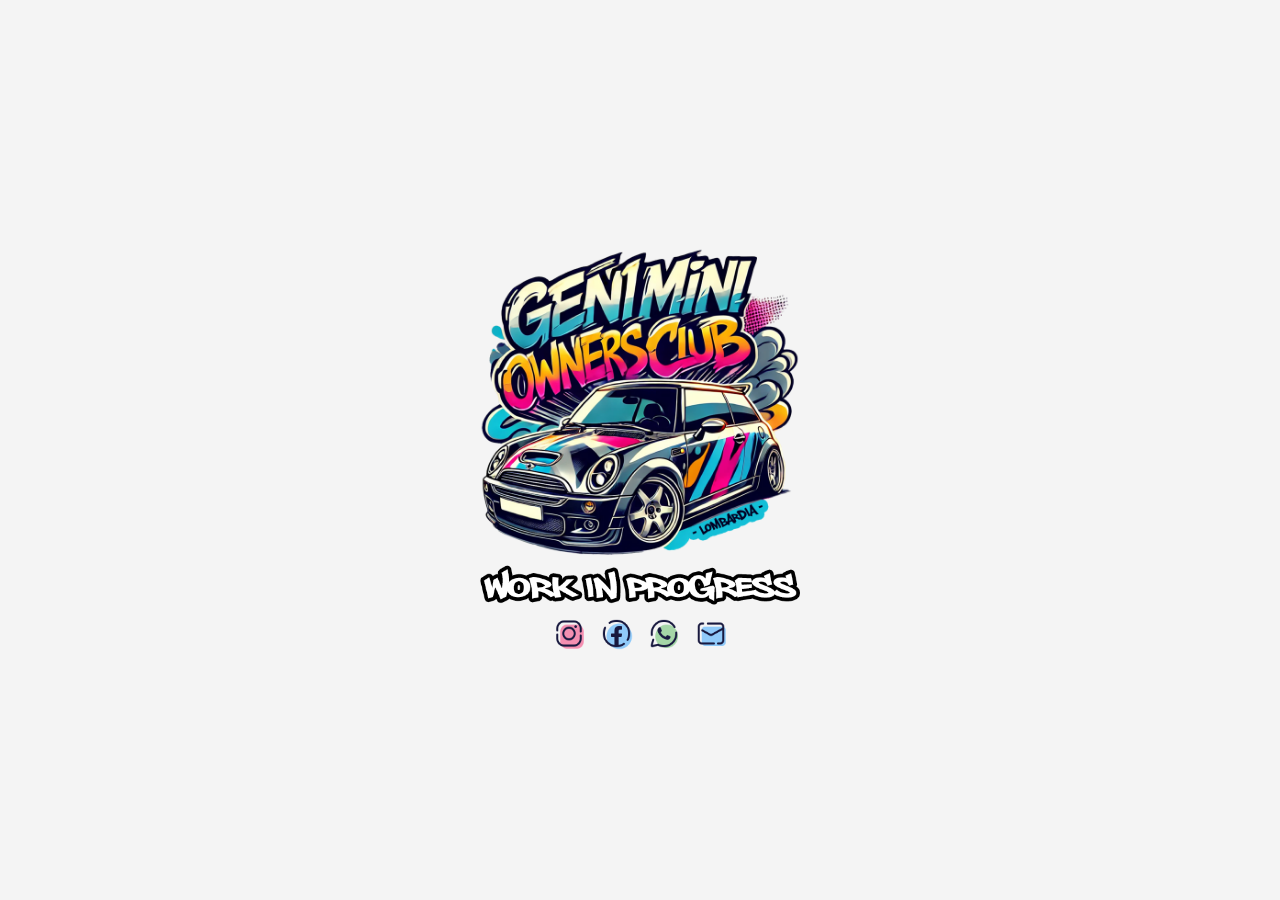
<file: index.html>
<!DOCTYPE html>
<html lang="it">
<head>
    <meta charset="UTF-8">
    <meta name="viewport" content="width=device-width, initial-scale=1.0">
    <title>Gen1 Mini Owners Club</title>
    <meta name="description" content="Gen1 Mini Owners Club - La community per gli appassionati delle MINI di prima generazione in Lombardia, inclusi modelli R50, R52, R53, JCW, GP1">
    <meta name="keywords" content="Mini, Gen1 Mini, Owners Club, Lombardia, Mini Cooper, Mini Cooper S, JCW, GP1, BMW MINI, R50, R52, R53, Lombardia, Youngtimers">
    <meta name="author" content="Gen1 Mini Owners Club">
    <meta property="og:title" content="Gen1 Mini Owners Club">
    <meta property="og:description" content="Unisciti alla community degli appassionati delle MINI di prima generazione in Lombardia.">
    <meta property="og:image" content="URL_DEL_LOGO">
    <meta property="og:url" content="URL_DEL_SITO">
    <meta name="twitter:card" content="summary_large_image">
    <style>
        html, body {
            height: 100%;
            margin: 0;
            background-color: #f4f4f4;
            display: flex;
            flex-direction: column;
            justify-content: center;
            align-items: center;
            overflow: hidden;
        }
        .container {
            display: flex;
            flex-direction: column;
            justify-content: center;
            align-items: center;
            width: 90%;
            max-height: 100vh;
        }
        .image-container {
            display: flex;
            flex-direction: column;
            align-items: center;
            width: 100%;
        }
        .image-container img {
            width: 100%;
            max-width: 400px;
            height: auto;
        }
        .social-links {
            display: flex;
            justify-content: center;
            gap: 15px;
            margin-top: 10px;
        }
        .social-links a img {
            width: 10%;
            max-width: 48px;
            height: auto;
        }
    </style>
</head>
<body>
    <div class="container">
        <div class="image-container">
            <img id="img1" src="images/gen1miniownersclub_logo.png" alt="Gen1 Mini Owners Club Logo">
            <img id="img2" src="images/workinprogress.png" alt="Work in Progress">
        </div>
        <div class="social-links">
            <a href="https://www.instagram.com/gen1miniowners.lombardia/" target="_blank">
                <img src="images/instagram_logo.png" alt="Instagram">
            </a>
            <a href="https://www.facebook.com/groups/gen1miniowners.lombardia" target="_blank">
                <img src="images/facebook_logo.png" alt="Facebook">
            </a>
            <a href="https://chat.whatsapp.com/GW4kdrNbHES0s7AxN4y9fn" target="_blank">
                <img src="images/whatsapp_logo.png" alt="WhatsApp">
            </a>
            <a href="mailto:gen1miniownersclub@gmail.com">
                <img src="images/email_logo.png" alt="Email">
            </a>
        </div>
    </div>
    <script>
        function adjustImageSize() {
            let containerWidth = document.querySelector(".container").clientWidth;
            let maxWidth = Math.min(containerWidth * 0.9, window.innerWidth * 0.9);
            
            document.querySelectorAll(".image-container img").forEach(img => {
                img.style.width = maxWidth + "px";
            });
            
            let socialIcons = document.querySelectorAll(".social-links a img");
            let iconSize = Math.max(maxWidth * 0.1, 24); // Minimo 24px
            iconSize = Math.min(iconSize, 48); // Massimo 48px
            socialIcons.forEach(icon => {
                icon.style.width = iconSize + "px";
                icon.style.height = "auto";
            });
        }
        window.addEventListener("load", adjustImageSize);
        window.addEventListener("resize", adjustImageSize);
    </script>
</body>
</html>
</file>
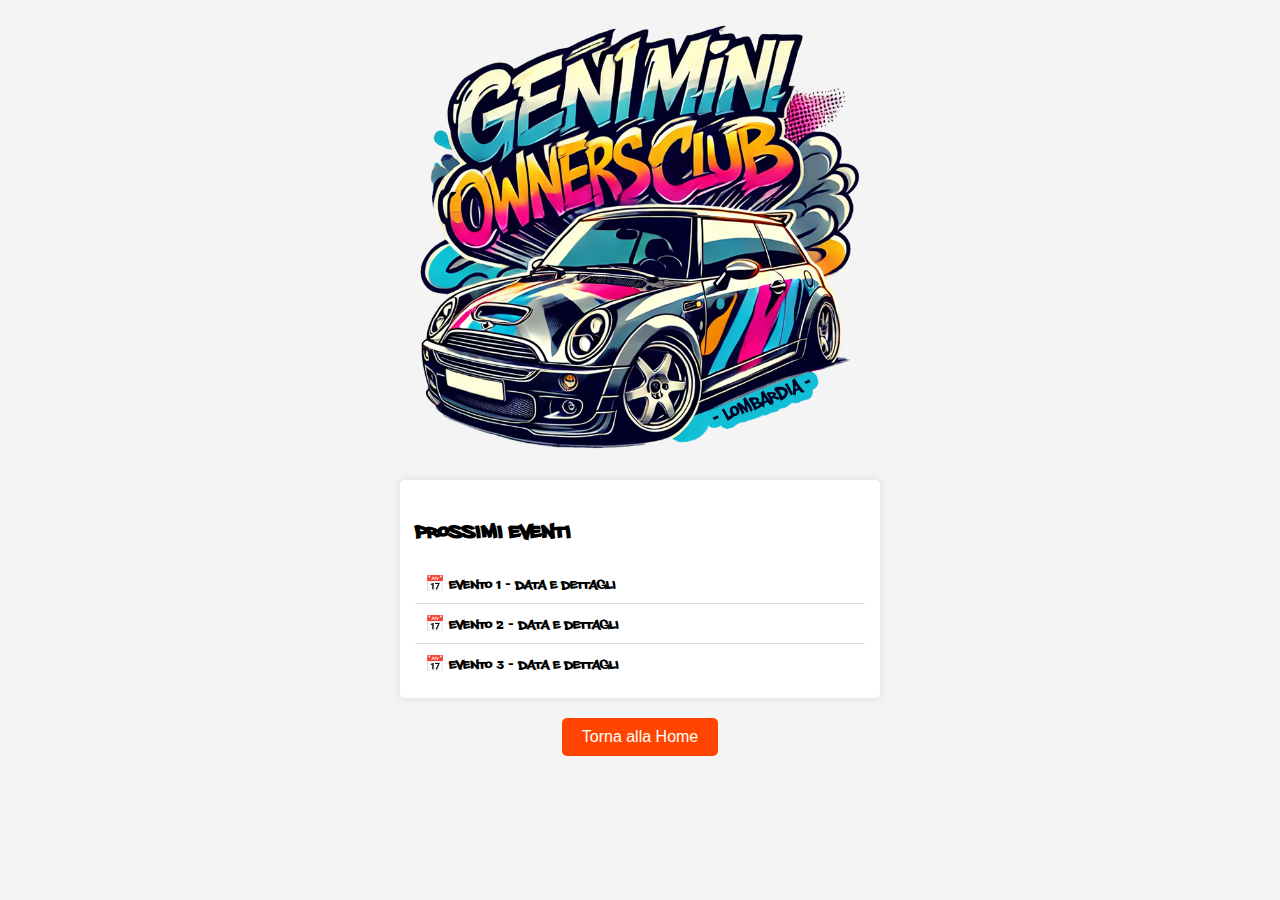
<file: eventi.html>
<!DOCTYPE html>
<html lang="it">
<head>
    <meta charset="UTF-8">
    <meta name="viewport" content="width=device-width, initial-scale=1.0, maximum-scale=1">
    <title>Eventi - Gen1 Mini Owners Club</title>
    <meta name="description" content="Scopri i prossimi eventi del Gen1 Mini Owners Club in Lombardia.">
    <meta name="author" content="Gen1 Mini Owners Club">
    <style>
        @font-face {
            font-family: 'PhillySans';
            src: url('fonts/PhillySans.otf') format('opentype');
            font-weight: normal;
            font-style: normal;
        }
        
        html, body {
            height: 100%;
            margin: 0;
            background-color: #f4f4f4;
            display: flex;
            flex-direction: column;
            align-items: center;
            overflow-y: auto;
            font-family: 'PhillySans', Arial, sans-serif;
        }
        .container {
            display: flex;
            flex-direction: column;
            align-items: center;
            width: 90%;
            max-width: 600px;
        }
        .image-container {
            display: flex;
            flex-direction: column;
            align-items: center;
            width: 100%;
            margin-top: 20px;
        }
        .image-container img {
            width: 100%;
            max-width: 500px;
            height: auto;
        }
        .event-list {
            margin-top: 20px;
            width: 100%;
            background: white;
            padding: 15px;
            border-radius: 5px;
            box-shadow: 0px 0px 10px rgba(0, 0, 0, 0.1);
        }
        .event-item {
            padding: 10px;
            border-bottom: 1px solid #ddd;
        }
        .event-item:last-child {
            border-bottom: none;
        }
        .back-btn {
            margin-top: 20px;
            padding: 10px 20px;
            background-color: #ff4500;
            color: white;
            border: none;
            cursor: pointer;
            font-size: 16px;
            border-radius: 5px;
        }
        .back-btn:hover {
            background-color: #d43700;
        }
    </style>
</head>
<body>
    <div class="container">
        <div class="image-container">
            <img src="images/gen1miniownersclub_logo.png" alt="Gen1 Mini Owners Club Logo">
        </div>
        <div class="event-list" id="eventList">
            <h2>Prossimi Eventi</h2>
            <div class="event-item">📅 Evento 1 - Data e Dettagli</div>
            <div class="event-item">📅 Evento 2 - Data e Dettagli</div>
            <div class="event-item">📅 Evento 3 - Data e Dettagli</div>
        </div>
        <button class="back-btn" onclick="window.location.href='index.html'">Torna alla Home</button>
    </div>
</body>
</html>
</file>
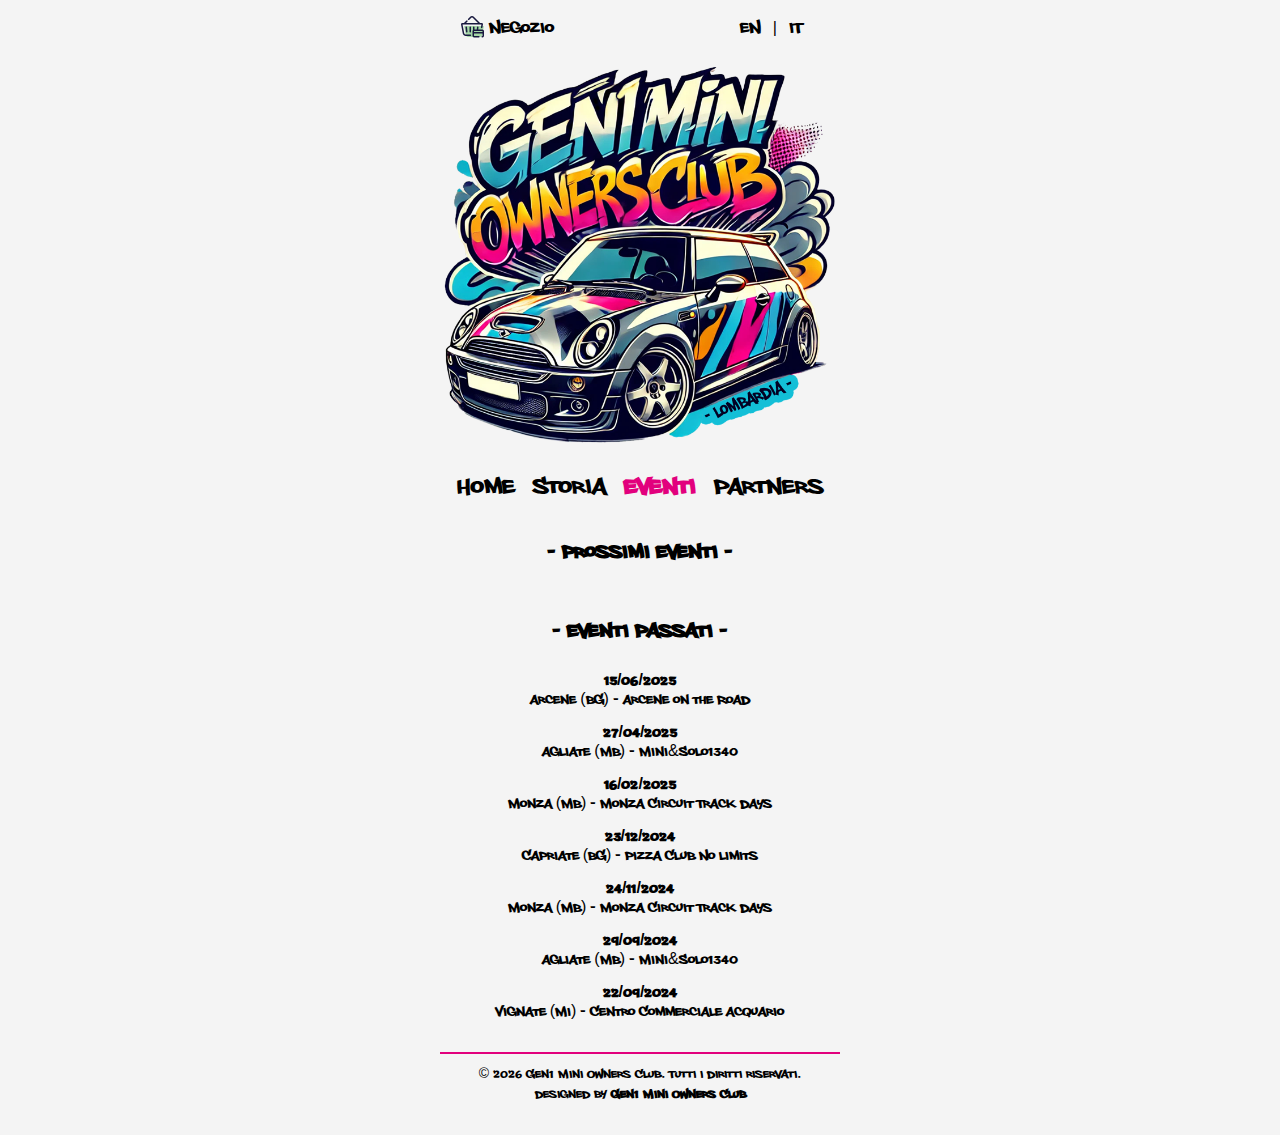
<file: events.html>
<!DOCTYPE html>
<html lang="it">
<head>
    <meta charset="UTF-8">
    <meta name="viewport" content="width=device-width, initial-scale=1.0, maximum-scale=1">
    <title>Events - Gen1 Mini Owners Club</title>
    <meta name="description" content="Scopri i prossimi eventi del Gen1 Mini Owners Club in Lombardia.">
    <meta name="author" content="Gen1 Mini Owners Club">
    <link rel="preload" href="fonts/PhillySans.otf" as="font" type="font/otf" crossorigin="anonymous">
    <link rel="stylesheet" href="css/global.css">  <!-- Stili generali e font -->
    <link rel="stylesheet" href="css/header.css">  <!-- Stili per l'header -->
    <link rel="stylesheet" href="css/buttons.css">  <!-- Stili per i pulsanti -->
    <link rel="stylesheet" href="css/events.css">  <!-- Stili specifici per la pagina Events -->
    <link rel="stylesheet" href="css/footer.css">  <!-- Stili per il footer -->
    <link rel="stylesheet" href="css/responsive.css">  <!-- Stili per la responsività -->
</head>
<body>
    <div id="header-container"></div>

    <div class="event-list">
        <h2 id="next-events-title" style="text-align: center;">- Prossimi Eventi -</h2>
        <div id="next-events-container"></div>
    </div>

    <div class="event-list">
        <h2 id="past-events-title" style="text-align: center;">- Eventi Passati -</h2>
        <div id="past-events-container"></div>
    </div>

    <script src="js/scripts.js"></script>
</body>
</html>
</file>
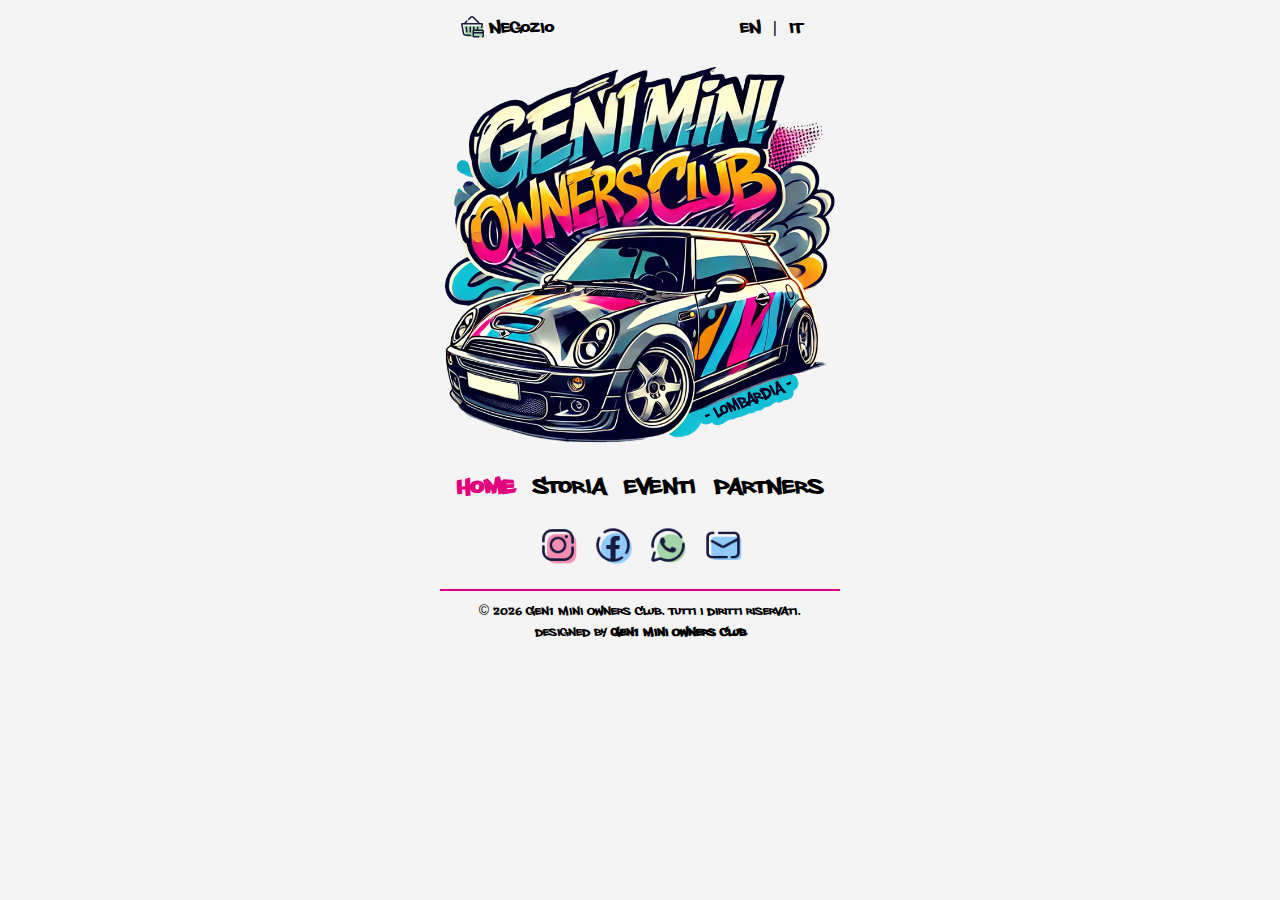
<file: index_v2.html>
<!DOCTYPE html>
<html lang="it">
<head>
    <meta charset="UTF-8">
    <meta name="viewport" content="width=device-width, initial-scale=1.0, maximum-scale=1">
    <title>Gen1 Mini Owners Club</title>
    <meta name="description" content="Gen1 Mini Owners Club - La community per gli appassionati delle MINI di prima generazione in Lombardia, inclusi modelli R50, R52, R53, JCW, GP1">
    <meta name="author" content="Gen1 Mini Owners Club">
    <meta name="robots" content="index, follow">
    <meta property="og:title" content="Gen1 Mini Owners Club">
    <meta property="og:description" content="Unisciti alla community degli appassionati delle MINI di prima generazione in Lombardia.">
    <meta property="og:image" content="images/gen1miniownersclub_logo.png">
    <meta property="og:url" content="URL_DEL_SITO">
    <meta property="og:locale" content="it_IT">
    <meta name="twitter:card" content="summary_large_image">
    <link rel="preload" href="fonts/PhillySans.otf" as="font" type="font/otf" crossorigin="anonymous">
    <!-- <link rel="stylesheet" href="css/styles.css"> -->
    <link rel="stylesheet" href="css/global.css">  <!-- Stili generali e font -->
    <link rel="stylesheet" href="css/header.css">  <!-- Stili per l'header -->
    <link rel="stylesheet" href="css/buttons.css">  <!-- Stili per i pulsanti -->
    <link rel="stylesheet" href="css/footer.css">  <!-- Stili per il footer -->
    <link rel="stylesheet" href="css/responsive.css">  <!-- Stili per la responsività -->
    <link rel="stylesheet" href="css/social.css">  <!-- Stili per pulsanti social -->
</head>

</head>
<body>
        <div id="header-container"></div>
        <div class="social-links">
            <a href="https://www.instagram.com/gen1miniowners.lombardia/" target="_blank">
                <img src="images/instagram_logo.png" alt="Instagram">
            </a>
            <a href="https://www.facebook.com/groups/gen1miniowners.lombardia" target="_blank">
                <img src="images/facebook_logo.png" alt="Facebook">
            </a>
            <a href="https://chat.whatsapp.com/GW4kdrNbHES0s7AxN4y9fn" target="_blank">
                <img src="images/whatsapp_logo.png" alt="WhatsApp">
            </a>
            <a href="mailto:gen1miniownersclub@gmail.com">
                <img src="images/email_logo.png" alt="Email">
            </a>
        </div>
    <script src="js/scripts.js"></script>
</body>
</html>
</file>
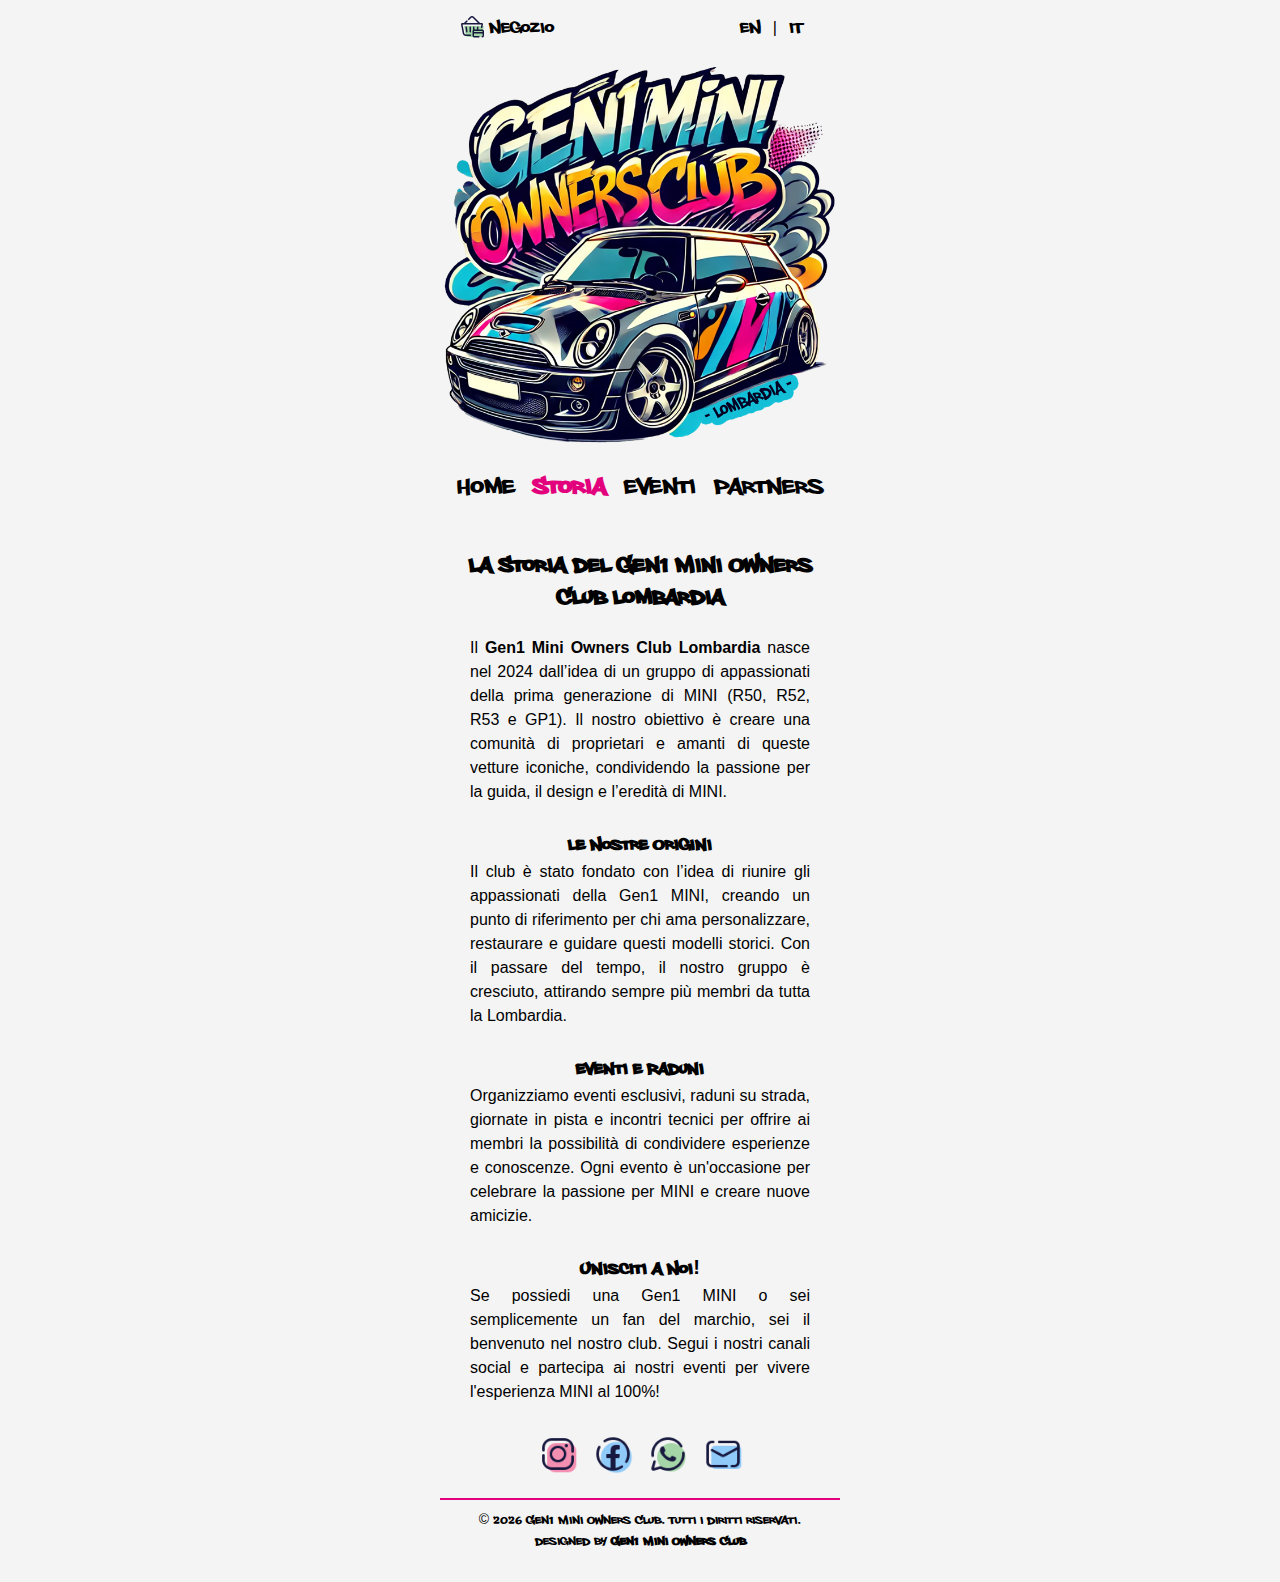
<file: story.html>
<!DOCTYPE html>
<html lang="it">
<head>
    <meta charset="UTF-8">
    <meta name="viewport" content="width=device-width, initial-scale=1.0, maximum-scale=1">
    <title>Events - Gen1 Mini Owners Club</title>
    <meta name="description" content="Scopri la storia del Gen1 Mini Owners Club Lombardia, nato dalla passione per la prima generazione di MINI.">
    <meta name="author" content="Gen1 Mini Owners Club">
    <link rel="preload" href="fonts/PhillySans.otf" as="font" type="font/otf" crossorigin="anonymous">
    <link rel="stylesheet" href="css/global.css">  <!-- Stili generali e font -->
    <link rel="stylesheet" href="css/header.css">  <!-- Stili per l'header -->
    <link rel="stylesheet" href="css/buttons.css">  <!-- Stili per i pulsanti -->
    <link rel="stylesheet" href="css/story.css">  <!-- Stili specifici per la pagina Story -->
    <link rel="stylesheet" href="css/social.css">  <!-- Stili per pulsanti social -->
    <link rel="stylesheet" href="css/footer.css">  <!-- Stili per il footer -->
    <link rel="stylesheet" href="css/responsive.css">  <!-- Stili per la responsività -->
</head>
<body>
    <div id="header-container"></div>

    <main class="story-container">
        <h1 class="story-title" data-lang="it">La Storia del Gen1 Mini Owners Club Lombardia</h1>
        <h1 class="story-title" data-lang="en" style="display: none;">The Story of Gen1 Mini Owners Club Lombardia</h1>

        <section class="story-section">
            <p class="story-text" data-lang="it">
                Il <strong>Gen1 Mini Owners Club Lombardia</strong> nasce nel 2024 dall’idea di un gruppo di appassionati della 
                prima generazione di MINI (R50, R52, R53 e GP1). Il nostro obiettivo è creare una comunità di proprietari e amanti 
                di queste vetture iconiche, condividendo la passione per la guida, il design e l’eredità di MINI.
            </p>
            <p class="story-text" data-lang="en" style="display: none;">
                The <strong>Gen1 Mini Owners Club Lombardia</strong> was founded in 2024 by a group of enthusiasts of the 
                first-generation MINI (R50, R52, R53, and GP1). Our goal is to create a community of owners and lovers 
                of these iconic cars, sharing a passion for driving, design, and MINI's legacy.
            </p>
        </section>

        <section class="story-section">
            <h2 class="story-subtitle" data-lang="it">Le Nostre Origini</h2>
            <h2 class="story-subtitle" data-lang="en" style="display: none;">Our Origins</h2>
            <p class="story-text" data-lang="it">
                Il club è stato fondato con l’idea di riunire gli appassionati della Gen1 MINI, creando un punto di riferimento per chi 
                ama personalizzare, restaurare e guidare questi modelli storici. Con il passare del tempo, il nostro gruppo è cresciuto, 
                attirando sempre più membri da tutta la Lombardia.
            </p>
            <p class="story-text" data-lang="en" style="display: none;">
                The club was founded with the idea of bringing together Gen1 MINI enthusiasts, creating a reference point for those 
                who love customizing, restoring, and driving these historic models. Over time, our group has grown, 
                attracting more and more members from all over Lombardy.
            </p>
        </section>

        <section class="story-section">
            <h2 class="story-subtitle" data-lang="it">Eventi e Raduni</h2>
            <h2 class="story-subtitle" data-lang="en" style="display: none;">Events and Meetings</h2>
            <p class="story-text" data-lang="it">
                Organizziamo eventi esclusivi, raduni su strada, giornate in pista e incontri tecnici per offrire ai membri 
                la possibilità di condividere esperienze e conoscenze. Ogni evento è un'occasione per celebrare la passione per MINI 
                e creare nuove amicizie.
            </p>
            <p class="story-text" data-lang="en" style="display: none;">
                We organize exclusive events, road rallies, track days, and technical meetings to offer members 
                the opportunity to share experiences and knowledge. Every event is an opportunity to celebrate the passion for MINI 
                and create new friendships.
            </p>
        </section>

        <section class="story-section">
            <h2 class="story-subtitle" data-lang="it">Unisciti a Noi!</h2>
            <h2 class="story-subtitle" data-lang="en" style="display: none;">Join Us!</h2>
            <p class="story-text" data-lang="it">
                Se possiedi una Gen1 MINI o sei semplicemente un fan del marchio, sei il benvenuto nel nostro club. 
                Segui i nostri canali social e partecipa ai nostri eventi per vivere l'esperienza MINI al 100%!
            </p>
            <p class="story-text" data-lang="en" style="display: none;">
                If you own a Gen1 MINI or are simply a fan of the brand, you are welcome in our club. 
                Follow our social channels and participate in our events to experience MINI 100%!
            </p>
        </section>

        <div class="social-links">
            <a href="https://www.instagram.com/gen1miniowners.lombardia/" target="_blank">
                <img src="images/instagram_logo.png" alt="Instagram">
            </a>
            <a href="https://www.facebook.com/groups/gen1miniowners.lombardia" target="_blank">
                <img src="images/facebook_logo.png" alt="Facebook">
            </a>
            <a href="https://chat.whatsapp.com/GW4kdrNbHES0s7AxN4y9fn" target="_blank">
                <img src="images/whatsapp_logo.png" alt="WhatsApp">
            </a>
            <a href="mailto:gen1miniownersclub@gmail.com">
                <img src="images/email_logo.png" alt="Email">
            </a>
        </div>

    </main>

    <script src="js/scripts.js"></script>
</body>
</html>
</file>
<file: css/global.css>
@font-face {
    font-family: 'PhillySans';
    src: url('../fonts/PhillySans.otf') format('opentype');
    font-weight: normal;
    font-style: normal;
}

html, body {
    height: auto;
    margin: 0;
    background-color: #f4f4f4;
    display: flex;
    flex-direction: column;
    justify-content: flex-start;
    align-items: center;
    overflow-x: hidden;
    overflow-y: auto;
    font-family: 'PhillySans', Arial, sans-serif;
}
</file>
<file: css/header.css>
.header-container {
    display: flex;
    flex-direction: column;
    align-items: center;
    width: min(90%, 400px); 
    min-height: calc(100vh - 20px);
    max-width: 400px;
}

.nav-buttons {
    display: flex;
    justify-content: center;
    flex-wrap: wrap;
    gap: 2px;
    width: 100%;
    max-width: 400px;
    margin-top: 10px;
    margin-bottom: 5px;
}

.image-container {
    display: flex;
    flex-direction: column;
    align-items: center;
    width: 400px;
    margin-top: 10px;
    margin-bottom: 10px;
}
.image-container img {
    width: 100%;
    max-width: 400px;
    height: auto;
}

.language-shop-container {
    display: flex;
    justify-content: space-between;
    align-items: center;
    width: 100%;
    max-width: 350px;
    padding: 10px 20px;
}

.shop-button {
    display: flex;
    align-items: center;
    gap: 5px;
    text-decoration: none;
    font-size: 20px;
    font-family: 'PhillySans', Arial, sans-serif;
    color: black;
}
.shop-button img {
    height: 24px;
}
.shop-button:hover {
    color: #e2007d;
    font-weight: bold;
}

.btn-lang {
    padding: 4px 8px;
    background: transparent;
    color: black;
    border: none;
    font-size: 20px;
    cursor: pointer;
    font-family: 'PhillySans', Arial, sans-serif;
}
.btn-lang:hover {
    font-weight: bold;
    color: #e2007d;
}
</file>
<file: css/buttons.css>
@keyframes bounce {
    0%, 100% { transform: translateY(0); }
    50% { transform: translateY(-5px); }
}

@keyframes jump {
    0%, 100% { transform: translateY(0); }
    40% { transform: translateY(-10px); }
    60% { transform: translateY(-5px); }
}

.btn {
    padding: 4px 8px;
    background-color: transparent;
    color: black;
    border: none;
    cursor: pointer;
    font-size: 28px;
    font-family: 'PhillySans', Arial, sans-serif;
    white-space: nowrap;
    display: inline-block;
    text-align: center;
    width: auto;
    transition: transform 0.2s ease-in-out, color 0.3s ease-in-out;
    animation: bounce 1.5s infinite alternate ease-in-out;
}

.btn:hover {
    color: #e2007d;
    font-weight: bold;
}

.btn.active-btn {
    color: #e2007d;
    font-weight: bold;
    animation: none !important;
    pointer-events: none;
}
</file>
<file: css/events.css>
.event-list {
    width: 100%;
    background: #f4f4f4;
    border-radius: 0;
    box-shadow: none;
    text-align: left;
    font-size: 16px;
    margin-top: 5px;
    margin-bottom: 5px;
}

.event-item {
    padding: 7px 0;
    border-bottom: none;
    display: flex;
    flex-direction: column;
}

.event-date {
    text-align: center;
    width: 100%;
    font-weight: bold;
    display: flex;
    justify-content: center;
}

.event-details a {
    text-align: center;
    width: 100%;
    font-weight: normal;
    display: flex;
    justify-content: center;
    color: black;
    text-decoration: none;
}

.event-details a:hover {
    color: #e2007d;
}
</file>
<file: css/footer.css>
footer {
    width: 100%;
    background-color: #f4f4f4;
    color: black;
    text-align: center;
    padding: 10px 5px;
    font-size: 14px;
    font-family: 'PhillySans', Arial, sans-serif;
    margin-top: 20px;
    border-top: 2px solid #e2007d;
}

.footer-container {
    max-width: 400px;
    margin: auto;
    display: flex;
    flex-direction: column;
    align-items: center;
    text-align: center;
}

.footer-container p {
    margin: 2px 0;
    line-height: 1.2;
}

.footer-container a {
    color: black;
    text-decoration: none;
    font-weight: bold;
    transition: color 0.3s ease;
}

.footer-container a:hover {
    color: #e2007d;
    text-decoration: none;
}

.shinystat-container {
    display: flex;
    justify-content: center;
    align-items: center;
    width: 100%;
    margin-top: 20px;
}
</file>
<file: css/responsive.css>
@media (max-width: 768px) {
    .story-title {
        font-size: 22px;
    }

    .story-subtitle {
        font-size: 18px;
    }

    .story-text {
        font-size: 14px;
    }

    .footer {
        font-size: 12px;
        padding: 8px 5px;
    }
}
</file>
<file: css/social.css>
.social-links {
    display: flex;
    justify-content: center;
    gap: 15px;
    margin-top: 15px;
}
.social-links a img {
    width: 40px;
    height: auto;
}
</file>
<file: css/story.css>
.story-container {
    display: flex;
    flex-direction: column;
    align-items: center;
    width: min(90%, 400px); 
    max-width: 400px;
    margin-top: 20px;
}

.story-title {
    font-size: 26px;
    text-align: center;
    font-family: 'PhillySans', Arial, sans-serif;
    color: black;
    margin-bottom: 15px;
}

.story-section {
    background: #f4f4f4;
    border-radius: 5px;
    padding: 10px;
    text-align: left;
    margin-bottom: 5px;
}

.story-subtitle {
    font-size: 20px;
    font-weight: bold;
    color: black;
    text-align: center;
    margin-bottom: 5px;
    margin-top: 2px;
}

.story-text {
    font-family: 'Roboto', Arial, sans-serif;
    font-size: 16px;
    color: black;
    text-align: justify;
    line-height: 1.5;
    margin-top: 0;
    margin-bottom: 0;
}

.story-image {
    display: flex;
    justify-content: center;
    width: 100%;
    max-width: 400px;
    margin-top: 15px;
}

.story-image img {
    width: 100%;
    max-width: 400px;
    height: auto;
    border-radius: 5px;
}
</file>
